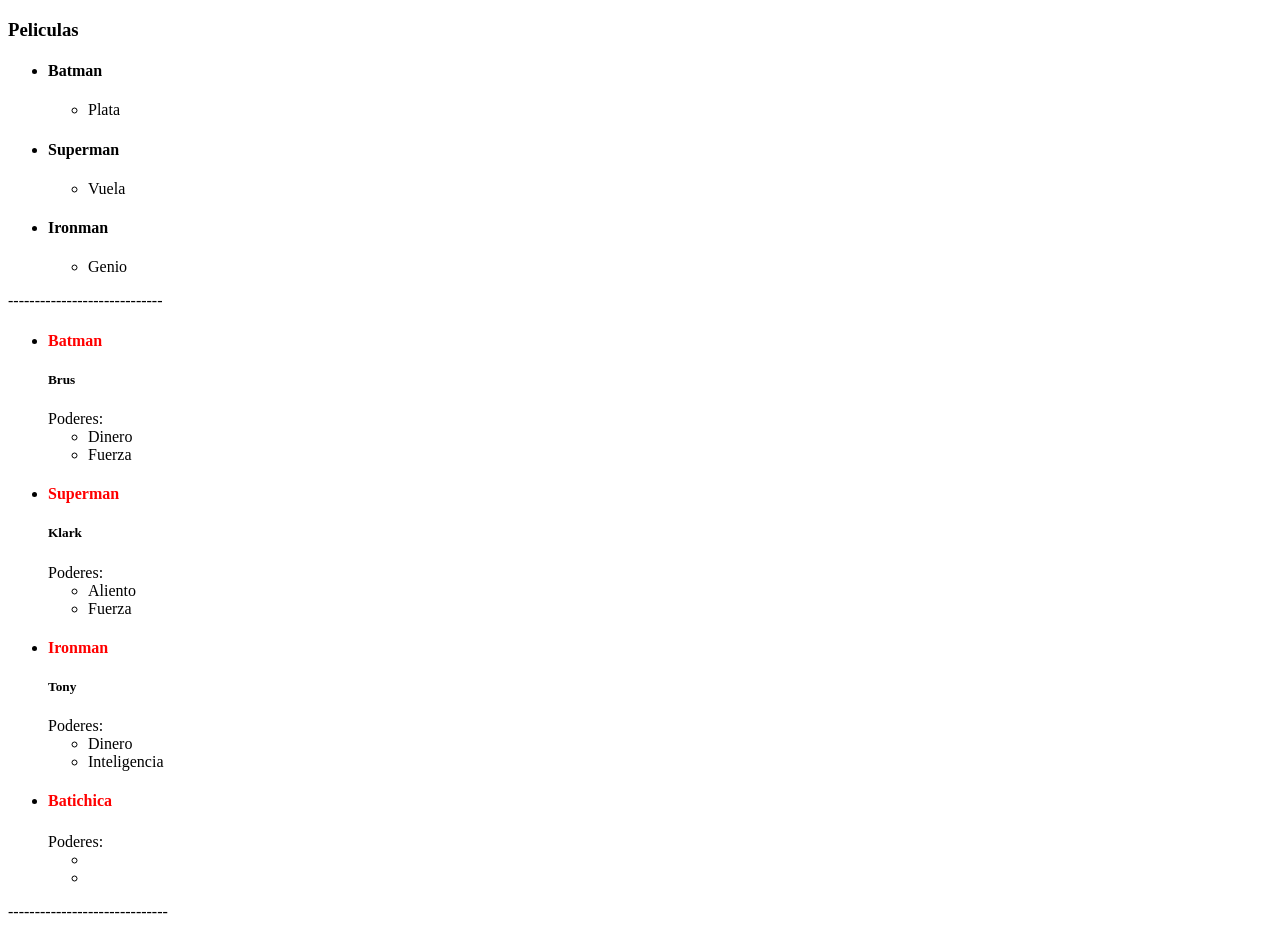
<file: clase 1/index.html>
<!DOCTYPE html>
<html lang="en">
<head>
    <meta charset="UTF-8">
    <meta name="viewport" content="width=device-width, initial-scale=1.0">
    <title>Document</title>
    <style>
        .nombre-supper {
            color: red;
        }
    </style>
</head>
<body>

    <div>
        <h3>Peliculas</h3>
        <ul>
            <li>
                <h4>Batman</h4>
                <ul>
                    <li>Plata</li>
                </ul>
            </li>
            <li>
                <h4>Superman</h4>
                <ul>
                    <li>Vuela</li>
                </ul>

            </li>
            <li>
                <h4>Ironman</h4>
                <ul>
                    <li>Genio</li>
                </ul>
            </li>
        </ul>
    </div>

    -----------------------------

    <div id="superArr">
        <ul id="listaArr"></ul>
    </div>

    ------------------------------


    <div id="superObj">
        <ul id="listaObj"></ul>
    </div>
    

    <script>

        var superArr = ['Batman','Superman','Ironman'];

        html = '';
        superArr.forEach(el => {
            html += `<li><h4> ${el} </h4></li>`;
        });

        document.getElementById('listaArr').innerHTML = html;

    </script>

    <script>
    
        var superArr = [{
            nombre: 'Batman',
            nombreOriginal: 'Brus',
            poderes: ['Dinero','Fuerza'],
            edad: 35,
            fuerza: 80,
            sexo: 'M'
        },
        {
            nombre: 'Superman',
            nombreOriginal: 'Klark',
            poderes: ['Aliento','Fuerza'],
            edad: 29,
            fuerza: 350,
            sexo: 'M'
        },
        {
            nombre: 'Ironman',
            nombreOriginal: 'Tony',
            poderes: ['Dinero','Inteligencia'],
            edad: 38,
            fuerza: 70,
            sexo: 'M'
        },
        {
            nombre: 'Batichica',
            nombreOriginal: '',
            poderes: ['',''],
            edad: 25,
            fuerza: 50,
            sexo: 'F'
        }];

        html = '';
        superArr.forEach(el => {
            console.log(el);
  

            html += `<li>
                        <h4 class="nombre-supper"> ${el.nombre} </h4>
                        <h5> ${el.nombreOriginal} </h4>
                        Poderes:
                        <ul>`;
                            
            el.poderes.forEach(poder => {
               html += `<li>${poder}</li>`
            })

            html+= '</ul></li>';

           

        });

        document.getElementById('listaArr').innerHTML = html;
        
    </script>

</body>
</html>
</file>
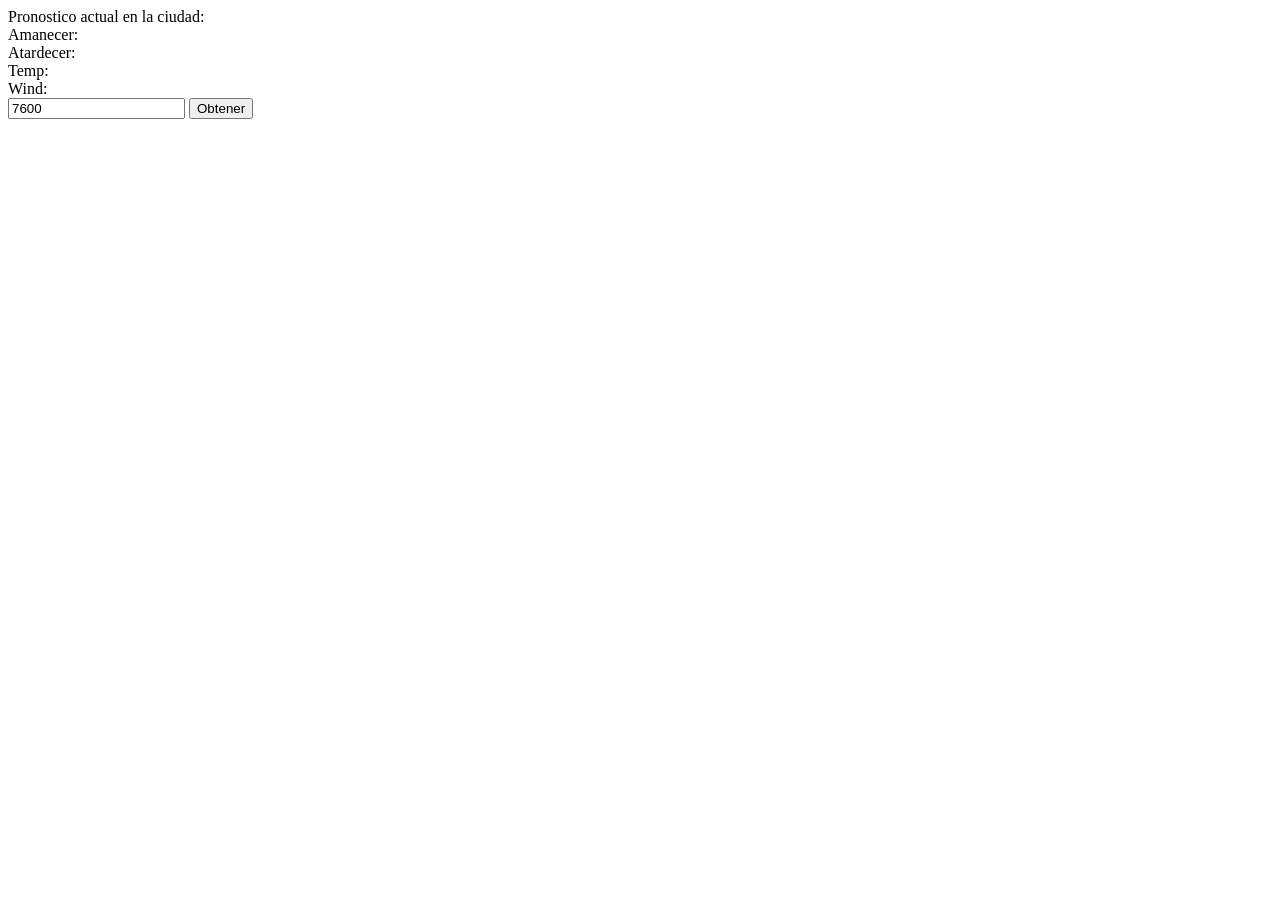
<file: clase7-2-weaterbit/index.html>
<!DOCTYPE html>
<html lang="en">
<head>
    <meta charset="UTF-8">
    <meta name="viewport" content="width=device-width, initial-scale=1.0">
    <title>Weatherbit</title>
</head>
<body>

    Pronostico actual en la ciudad: <span id="cityName"></span>

    <div>Amanecer: <span id="amanecer"></span></div>
    <div>Atardecer: <span id="atardecer"></span></div>

    <div>Temp: <span id="temp"></span></div>
    <div>Wind: <span id="wind"></span></div>


    <input type="text" id="cp" placeholder="Codigo postal" value="7600">
    <button id="getWeather">Obtener</button>
    <!-- 7630 necochea -->
    <script>

    let codigoPostal = 7600;
    getCurrentWeather(codigoPostal);

    function getCurrentWeather(codigoPostal) {
        dataEndpoint = fetch(`https://api.weatherbit.io/v2.0/current?key=f3acb947fe9a4601aaca23a79e0e7bb4&postal_code=${codigoPostal}`)
        .then(response => response.json())
        .then(datosEndpoint => { 
            console.log(datosEndpoint)
            let currentDataTime = datosEndpoint.data;

            document.getElementById('cityName').innerHTML = currentDataTime[0].city_name
            document.getElementById('amanecer').innerHTML = currentDataTime[0].sunrise
            document.getElementById('atardecer').innerHTML = currentDataTime[0].sunset

            document.getElementById('temp').innerHTML = currentDataTime[0].temp
            document.getElementById('wind').innerHTML = currentDataTime[0].wind_spd

            }
        );
    }

    document.getElementById('getWeather').addEventListener('click', function() {
        codigoPostal = document.getElementById('cp').value;
        getCurrentWeather(codigoPostal)
    })

    </script>
</body>
</html>
</file>
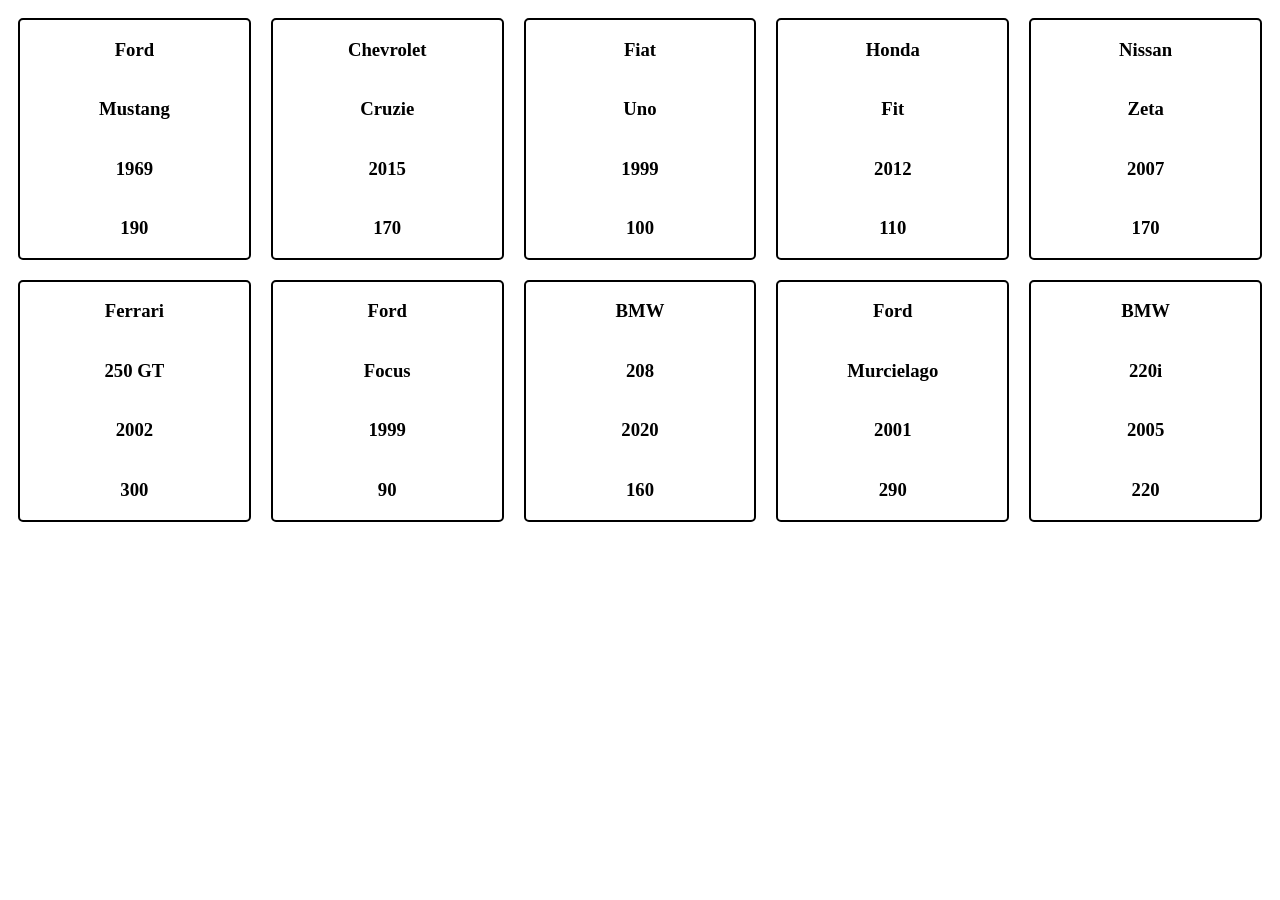
<file: clase 5/Arrays-JS-main/Arrays-JS-main/index.html>
<!DOCTYPE html>
<html lang="es">
<head>
  <meta charset="UTF-8">
  <meta name="viewport" content="width=device-width, initial-scale=1.0">
  <title>Arrays JS</title>
  <link rel="stylesheet" href="style.css">
</head>
<body id="body">
  <script src="index.js"></script>
</body>
</html>
</file>
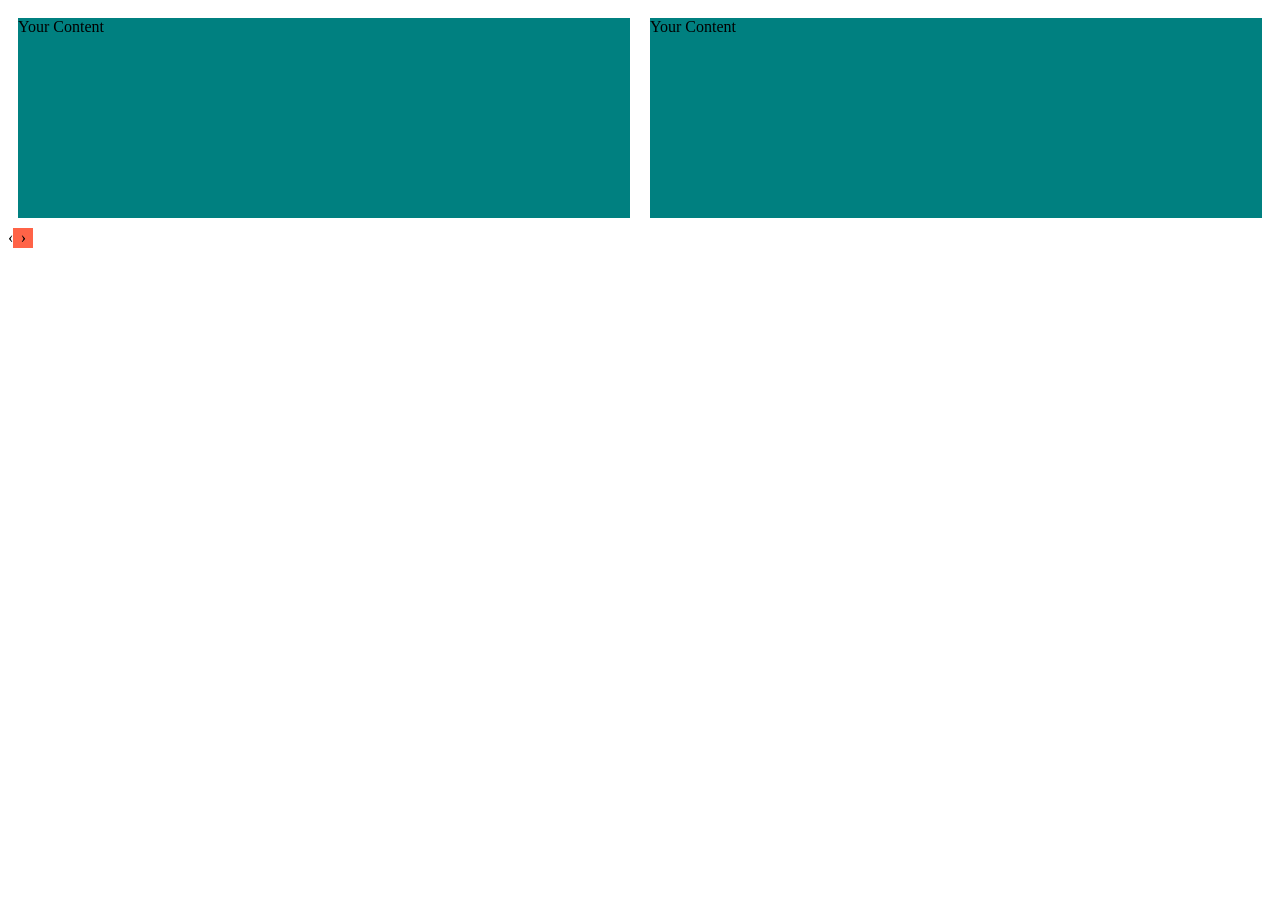
<file: clase 4 - owl/clase4.html>
<!DOCTYPE html>
<html lang="en">
<head>
    <meta charset="UTF-8">
    <meta name="viewport" content="width=device-width, initial-scale=1.0">
    <title>Document</title>
    <link rel="stylesheet" href="./libs/owl/dist/assets/owl.carousel.css">
    <link rel="stylesheet" href="./libs/owl/dist/assets/owl.theme.default.css">

    <style>
        .item {
            background-color: teal;
            height: 200px;
            margin: 10px;
        }

        .owl-next {
            height: 20px;
            width: 20px;
            background-color: tomato !important;
        }
    </style>
</head>
<body>

    <!-- Set up your HTML -->
    <div class="owl-carousel">
        <div class="item"> Your Content </div>
        <div class="item"> Your Content </div>
        <div class="item"> Your Content </div>
        <div class="item"> Your Content </div>
        <div class="item"> Your Content </div>
        <div class="item"> Your Content </div>
        <div class="item"> Your Content </div>
    </div>

    <script src="./libs/jquery/jquery.js"></script>
    <script src="./libs/owl/dist/owl.carousel.js"></script>

    <script>
        $(document).ready(function(){
            $(".owl-carousel").owlCarousel({
                items: 2,
                nav: true
            });
        });
</script>
</body>
</html>
</file>
<file: clase 5/Arrays-JS-main/Arrays-JS-main/style.css>
#body {
  display: grid;
  grid-template-columns: repeat(auto-fill, minmax(250px, 1fr));
}

.container {
  display: flex;
  flex-direction: column;
  justify-content: center;
  align-items: center;
  border: 2px solid black;
  border-radius: 5px;
  margin: 10px;
}
</file>
